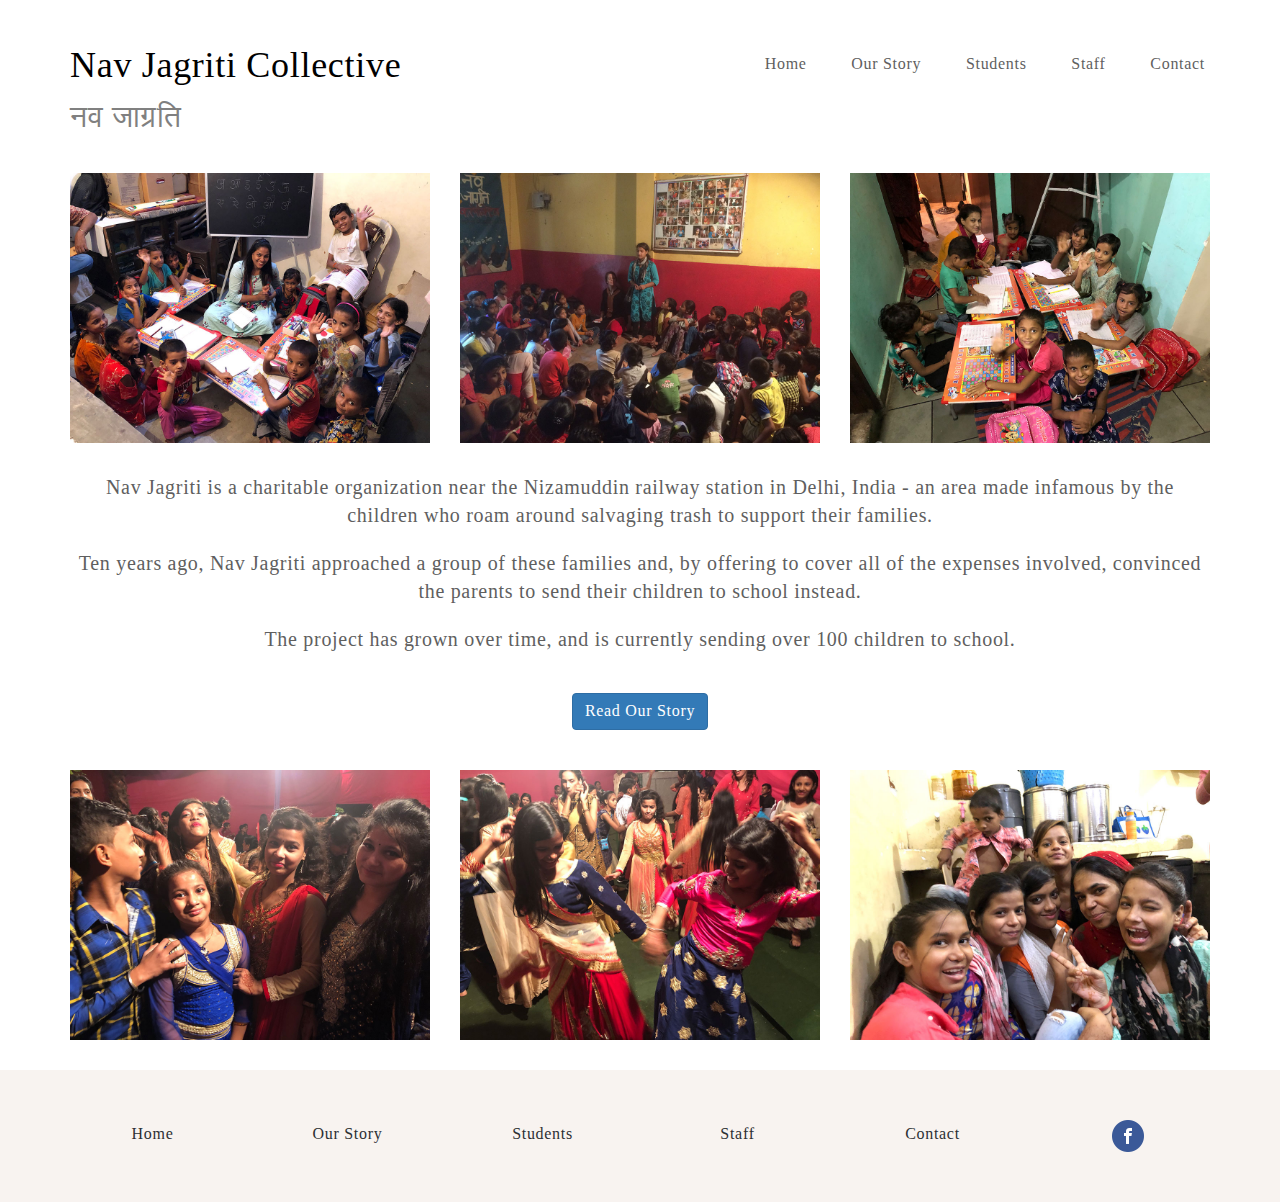
<file: index.html>
<html>
  <head>
    <title>Nav Jagriti Collective</title>
    <link rel="icon" href="favicon.ico" />
    <link rel="stylesheet" href="https://stackpath.bootstrapcdn.com/bootstrap/3.4.1/css/bootstrap.min.css" integrity="sha384-HSMxcRTRxnN+Bdg0JdbxYKrThecOKuH5zCYotlSAcp1+c8xmyTe9GYg1l9a69psu" crossorigin="anonymous" />
    <link rel="stylesheet" type="text/css" href="styles.css" />
    <script src="https://ajax.googleapis.com/ajax/libs/jquery/3.4.1/jquery.min.js"></script>
    <script src="https://maxcdn.bootstrapcdn.com/bootstrap/3.3.7/js/bootstrap.min.js" integrity="sha384-Tc5IQib027qvyjSMfHjOMaLkfuWVxZxUPnCJA7l2mCWNIpG9mGCD8wGNIcPD7Txa" crossorigin="anonymous"></script>
    <meta name="description" content="The official website of Nav Jagriti Collective - an Indian NGO dedicated to improving the lives of children living around the Hazrat Nizamuddin railway station in Delhi." />
    <meta name="viewport" content="width=device-width" />
    <meta http-equiv="Content-Type" content="text/html; charset=utf-8" />
  </head>
  <body>
    <header>
      <nav class="navbar navbar-default">
        <div class="container-fluid">
          <div class="navbar-header">
            <button id="mobile-nav-button" type="button" class="navbar-toggle collapsed" data-toggle="collapse" data-target="#bs-example-navbar-collapse-1" aria-expanded="false">
              <span class="sr-only">Toggle navigation</span>
              <span class="icon-bar"></span>
              <span class="icon-bar"></span>
              <span class="icon-bar"></span>
            </button>
          </div>
          <div class="collapse navbar-collapse" id="bs-example-navbar-collapse-1">
            <ul class="nav navbar-nav">
              <li><a href="/">Home</a></li> 
              <li><a href="/ourstory">Our Story</a></li>
              <li><a href="/students">Students</a></li>
              <li><a href="/staff">Staff</a></li> 
              <li><a href="/contact">Contact</a></li>
            </ul>
          </div>
        </div>
      </nav>
      <div class="container">
        <div class="row">
          <div class="col-xs-12">
            <h1>Nav Jagriti Collective</h1>
            <h2>नव जाग्रति</h2>
            <ul class="nav-menu hidden-xs hidden-sm">
              <li><a href="/">Home</a></li>
              <li><a href="/ourstory">Our Story</a></li>
              <li><a href="/students">Students</a></li>
              <li><a href="/staff">Staff</a></li>
              <li><a href="/contact">Contact</a></li>
            </ul>
          </div>
        </div>
      </div>
    </header>
    <div class="homepage">
      <div class="container">
        <div class="row images">
          <div class="col-xs-12 col-md-4">
            <img src="images/homepage-image-1.jpg" />
          </div>
          <div class="hidden-xs hidden-sm col-md-4">
            <img src="images/homepage-image-2.jpg" />
          </div>
          <div class="hidden-xs hidden-sm col-md-4">
            <img src="images/homepage-image-3.jpg" />
          </div>
        </div>
        <div class="row">
          <div class="col-xs-12">
            <p>
              Nav Jagriti is a charitable organization near the Nizamuddin railway station in Delhi, India - an area made infamous by the children who roam around salvaging trash to support their families.
            </p>
            <p>
              Ten years ago, Nav Jagriti approached a group of these families and, by offering to cover all of the expenses involved, convinced the parents to send their children to school instead. 
            </p>
            <p>
              The project has grown over time, and is currently sending over 100 children to school.
            </p>
          </div>
        </div>
        <div class="row button-row">
          <div class="col-xs-12">
            <a class="btn btn-primary" href="/ourstory">Read Our Story</a>
          </div>
        </div>
        <div class="row images">
          <div class="hidden-xs hidden-sm col-xs-12 col-md-4">
            <img src="images/homepage-image-4.jpg" />
          </div>
          <div class="hidden-xs hidden-sm col-md-4">
            <img src="images/homepage-image-5.jpg" />
          </div>
          <div class="col-xs-12 col-md-4">
            <img src="images/homepage-image-6.jpg" />
          </div>
        </div>
      </div>
    </div>
    <footer>
      <div class="container">
        <div class="row">
          <div class="col-xs-12 col-md-2">
            <a href="/">Home</a>
          </div>
          <div class="col-xs-12 col-md-2">
            <a href="ourstory">Our Story</a>
          </div>
          <div class="col-xs-12 col-md-2">
            <a href="students">Students</a>
          </div>
          <div class="col-xs-12 col-md-2">
            <a href="staff">Staff</a>
          </div>
          <div class="col-xs-12 col-md-2">
            <a href="contact">Contact</a>
          </div>
          <div class="col-xs-12 col-md-2">
            <a href="https://www.facebook.com/Navjagriti-collective-1755389054719475" target="_blank">
              <img src="images/facebook.png" />
            </a>
          </div>
        </div>
      </div>
    </footer>
  </body>
</html>
</file>
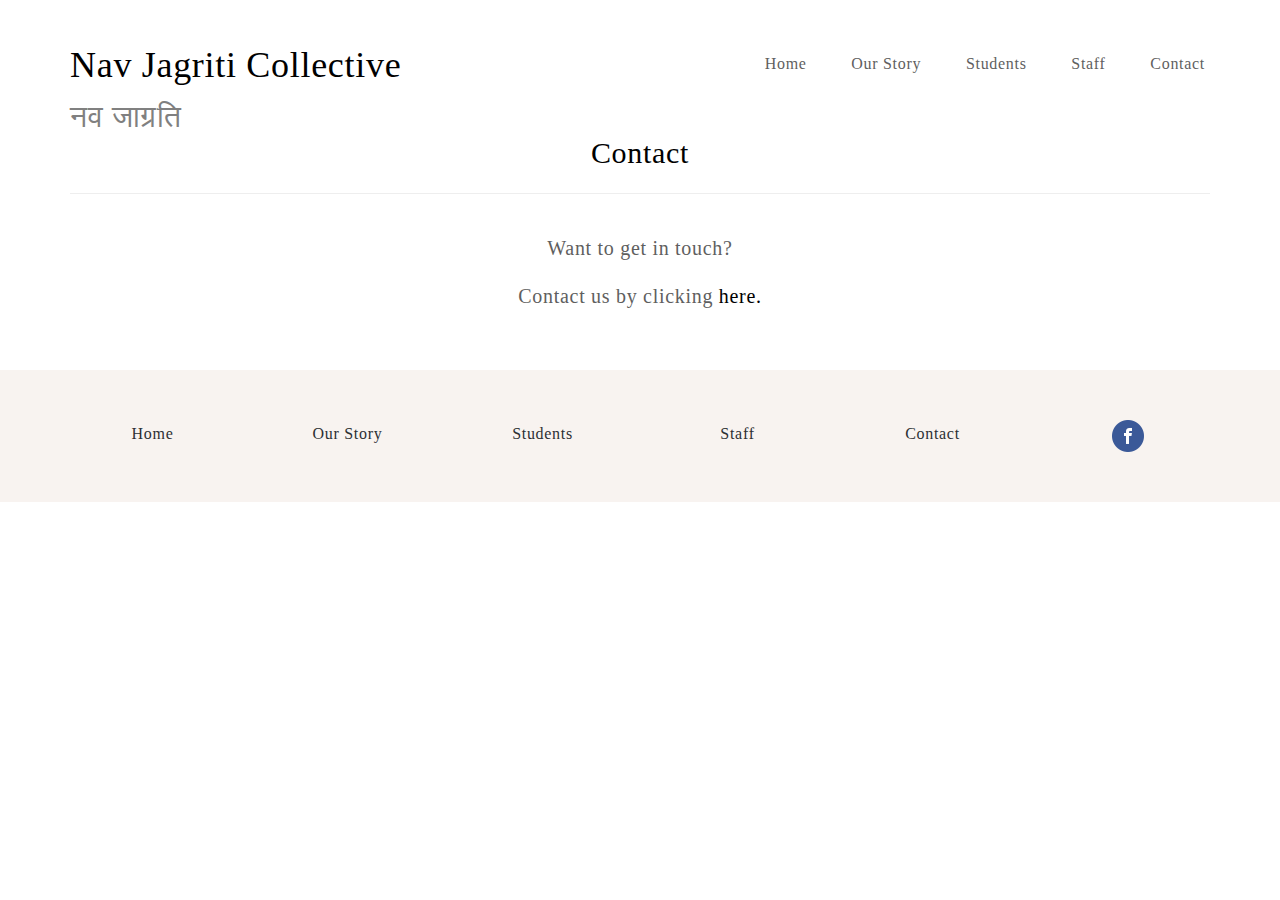
<file: contact/index.html>
<html>
  <head>
    <title>Nav Jagriti Collective</title>
    <link rel="icon" href="../favicon.ico" />
    <link rel="stylesheet" href="https://stackpath.bootstrapcdn.com/bootstrap/3.4.1/css/bootstrap.min.css" integrity="sha384-HSMxcRTRxnN+Bdg0JdbxYKrThecOKuH5zCYotlSAcp1+c8xmyTe9GYg1l9a69psu" crossorigin="anonymous" />
    <link rel="stylesheet" type="text/css" href="../styles.css" />
    <script src="https://ajax.googleapis.com/ajax/libs/jquery/3.4.1/jquery.min.js"></script>
    <script src="https://maxcdn.bootstrapcdn.com/bootstrap/3.3.7/js/bootstrap.min.js" integrity="sha384-Tc5IQib027qvyjSMfHjOMaLkfuWVxZxUPnCJA7l2mCWNIpG9mGCD8wGNIcPD7Txa" crossorigin="anonymous"></script>
    <meta name="description" content="The official website of Nav Jagriti Collective - an Indian NGO dedicated to improving the lives of children living around the Hazrat Nizamuddin railway station in Delhi." />
    <meta name="viewport" content="width=device-width" />
    <meta http-equiv="Content-Type" content="text/html; charset=utf-8" />
  </head>
  <body>
    <header>
      <nav class="navbar navbar-default">
        <div class="container-fluid">
          <div class="navbar-header">
            <button id="mobile-nav-button" type="button" class="navbar-toggle collapsed" data-toggle="collapse" data-target="#bs-example-navbar-collapse-1" aria-expanded="false">
              <span class="sr-only">Toggle navigation</span>
              <span class="icon-bar"></span>
              <span class="icon-bar"></span>
              <span class="icon-bar"></span>
            </button>
          </div>
          <div class="collapse navbar-collapse" id="bs-example-navbar-collapse-1">
            <ul class="nav navbar-nav">
              <li><a href="/">Home</a></li> 
              <li><a href="/ourstory">Our Story</a></li>
              <li><a href="/students">Students</a></li>
              <li><a href="/staff">Staff</a></li> 
              <li><a href="/contact">Contact</a></li>
            </ul>
          </div>
        </div>
      </nav>
      <div class="container">
        <div class="row">
          <div class="col-xs-12">
            <h1>Nav Jagriti Collective</h1>
            <h2>नव जाग्रति</h2>
            <h3>Contact</h3>
            <hr />
            <ul class="nav-menu hidden-xs hidden-sm">
              <li><a href="/">Home</a></li>
              <li><a href="/ourstory">Our Story</a></li>
              <li><a href="/students">Students</a></li>
              <li><a href="/staff">Staff</a></li>
              <li><a href="/contact">Contact</a></li>
            </ul>
          </div>
        </div>
      </div>
    </header>
    <div class="contact">
      <div class="container main-content-desktop-margin">
        <div class="row">
          <div class="col-xs-12">
            <p>
              Want to get in touch?
            </p>
            <p>
              Contact us by clicking <a href="mailto:plemiszki@gmail.com">here.</a>
            </p>
          </div>
        </div>
      </div>
    </div>
    <footer>
      <div class="container">
        <div class="row">
          <div class="col-xs-12 col-md-2">
            <a href="/">Home</a>
          </div>
          <div class="col-xs-12 col-md-2">
            <a href="/ourstory">Our Story</a>
          </div>
          <div class="col-xs-12 col-md-2">
            <a href="/students">Students</a>
          </div>
          <div class="col-xs-12 col-md-2">
            <a href="/staff">Staff</a>
          </div>
          <div class="col-xs-12 col-md-2">
            <a href="">Contact</a>
          </div>
          <div class="col-xs-12 col-md-2">
            <a href="https://www.facebook.com/Navjagriti-collective-1755389054719475" target="_blank">
              <img src="../images/facebook.png" />
            </a>
          </div>
        </div>
      </div>
    </footer>
  </body>
</html>
</file>
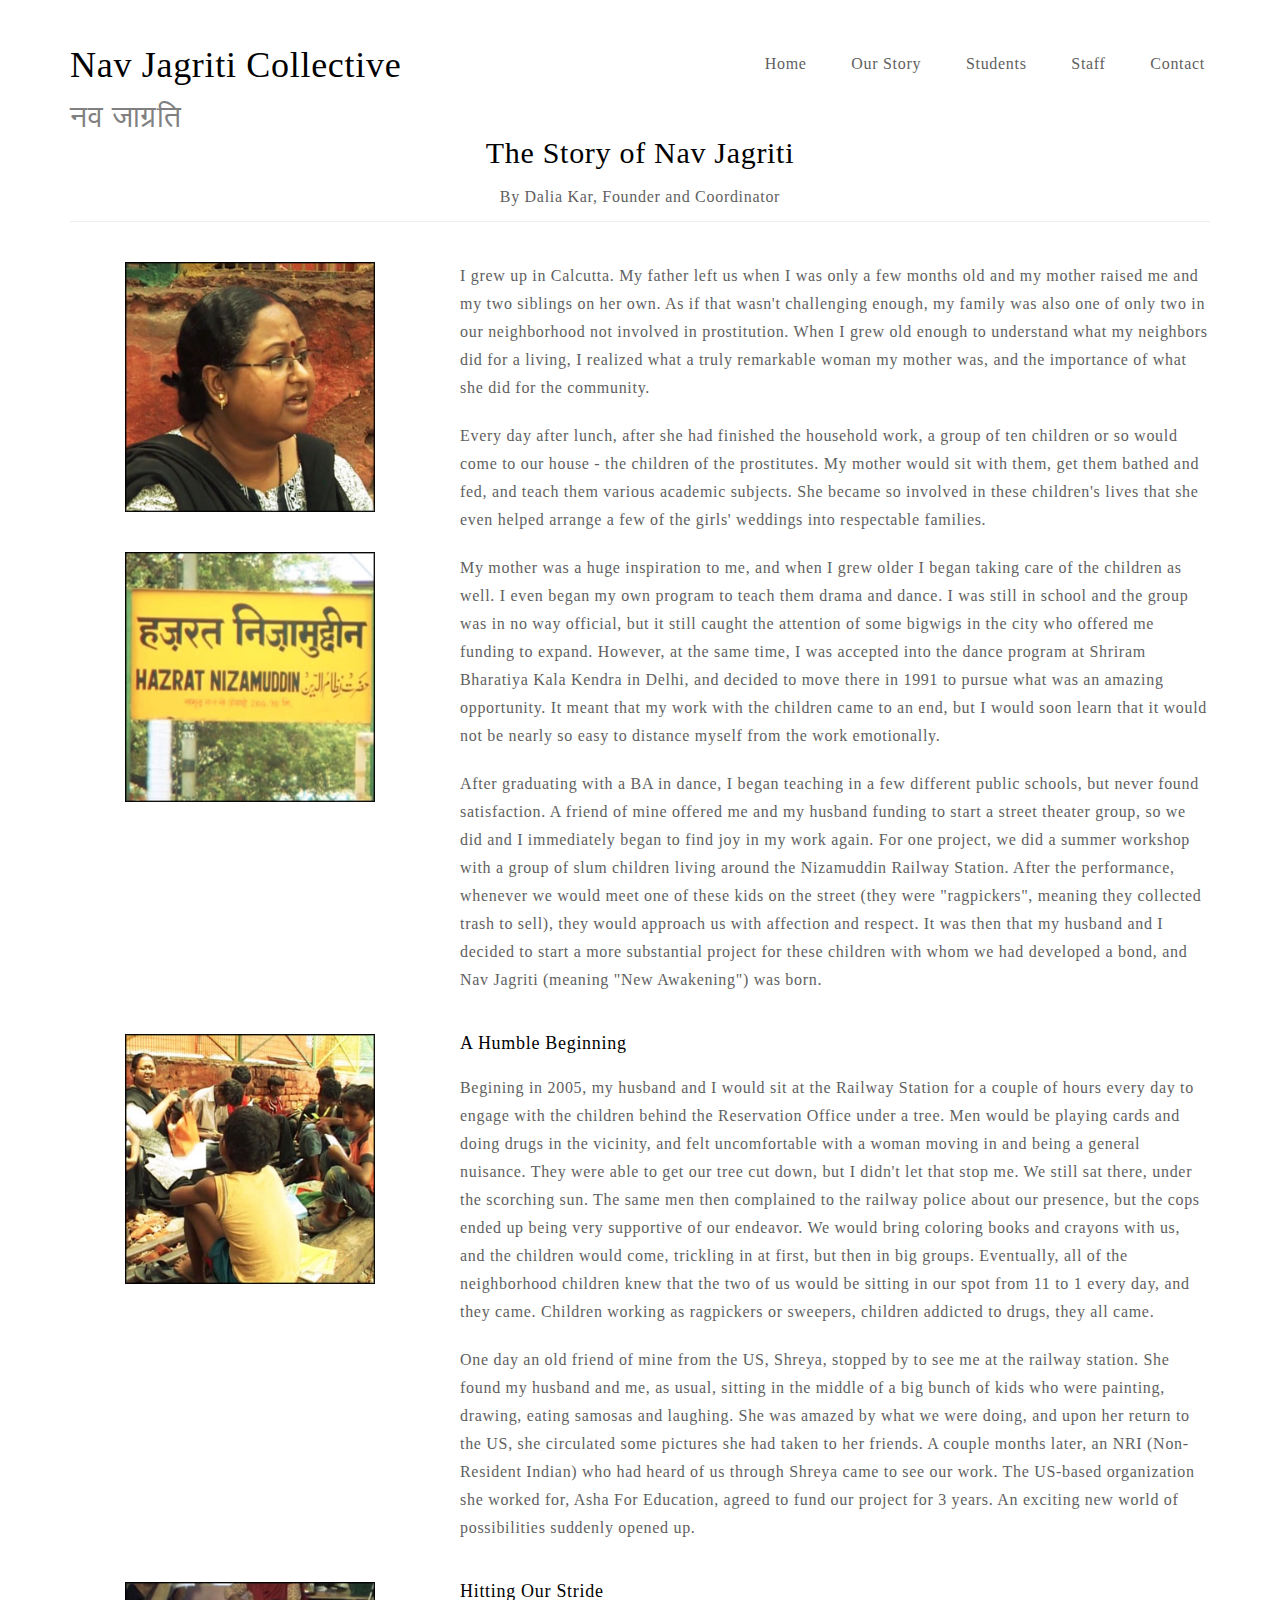
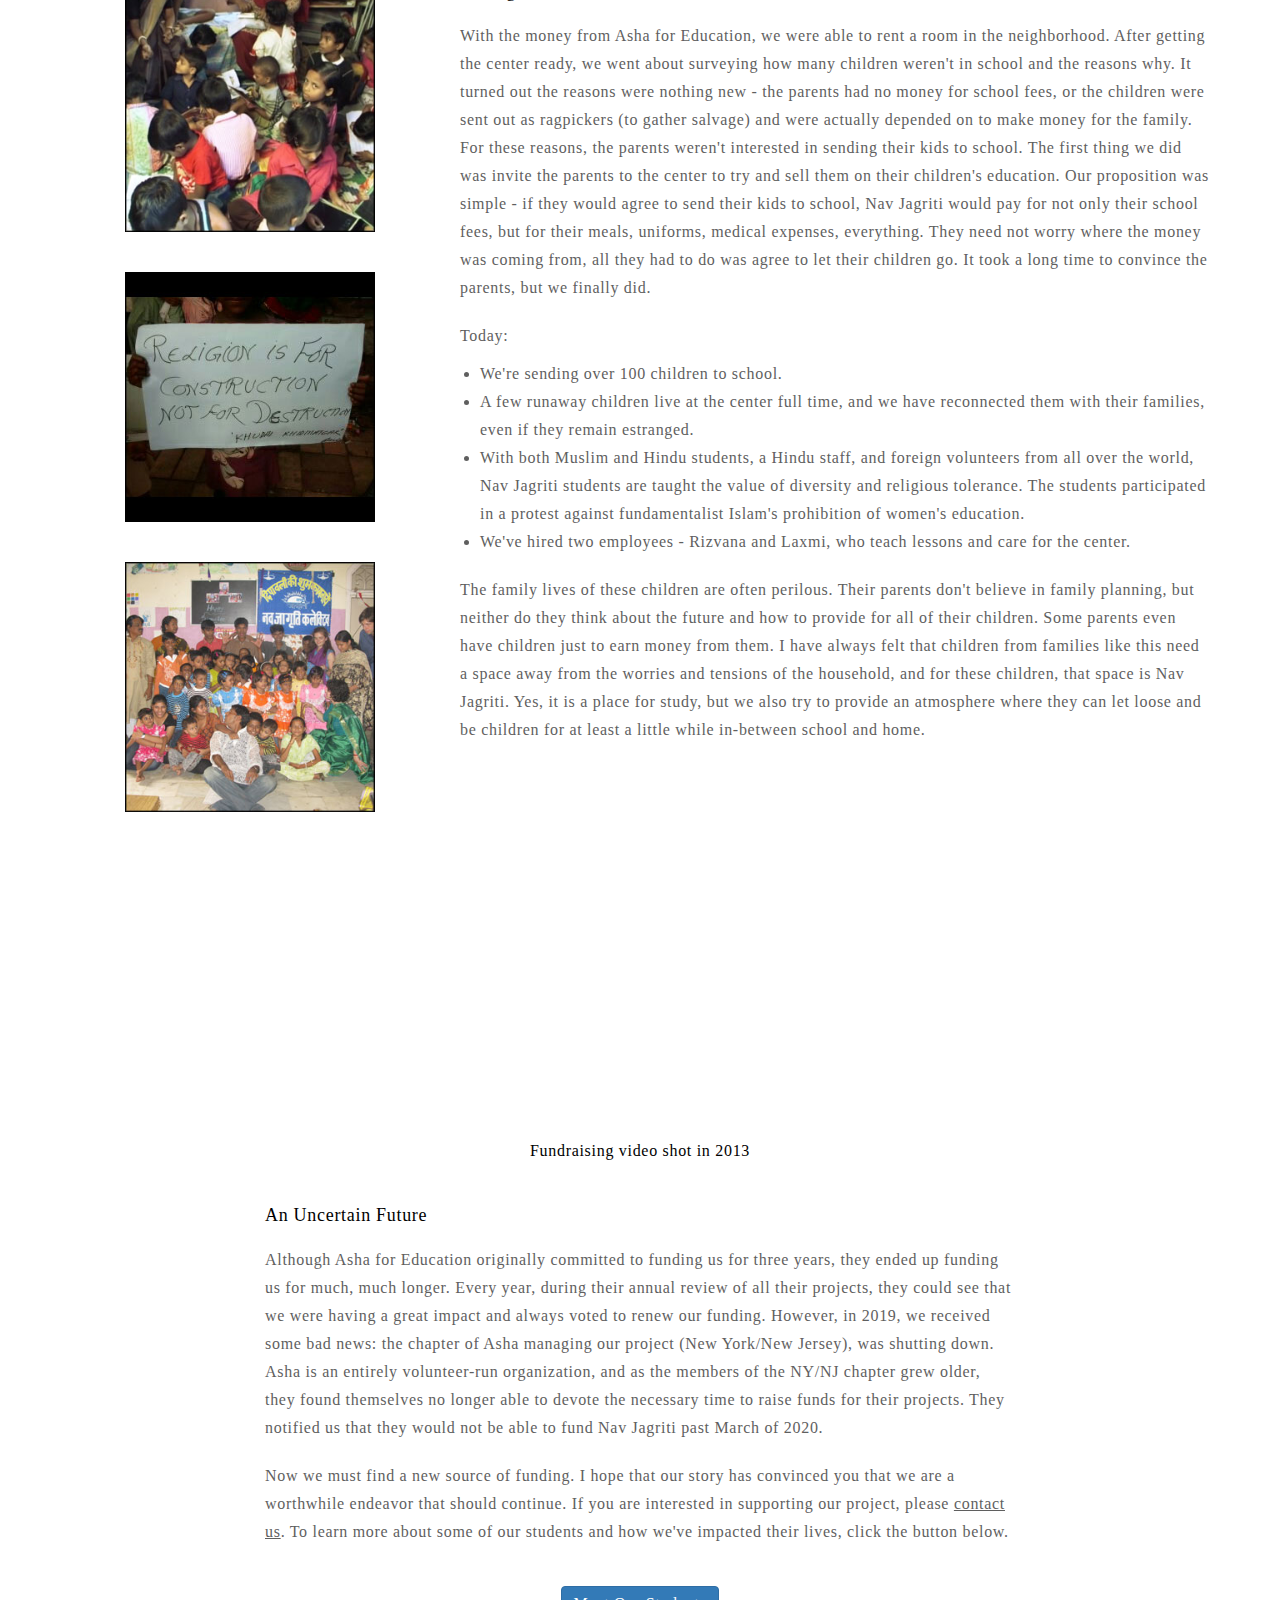
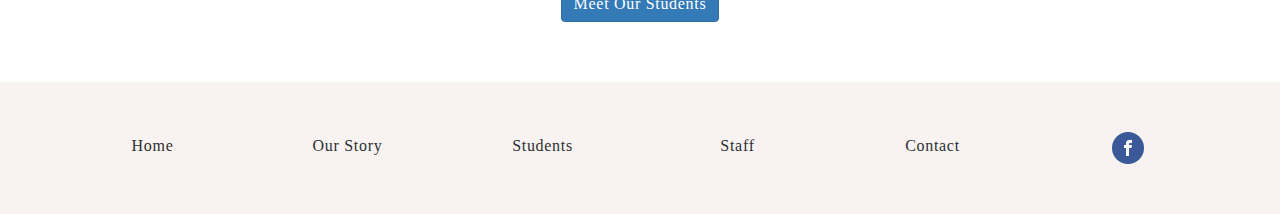
<file: ourstory/index.html>
<html>
  <head>
    <title>Nav Jagriti Collective</title>
    <link rel="icon" href="../favicon.ico" />
    <link rel="stylesheet" href="https://stackpath.bootstrapcdn.com/bootstrap/3.4.1/css/bootstrap.min.css" integrity="sha384-HSMxcRTRxnN+Bdg0JdbxYKrThecOKuH5zCYotlSAcp1+c8xmyTe9GYg1l9a69psu" crossorigin="anonymous" />
    <link rel="stylesheet" type="text/css" href="../styles.css" />
    <script src="https://ajax.googleapis.com/ajax/libs/jquery/3.4.1/jquery.min.js"></script>
    <script src="https://maxcdn.bootstrapcdn.com/bootstrap/3.3.7/js/bootstrap.min.js" integrity="sha384-Tc5IQib027qvyjSMfHjOMaLkfuWVxZxUPnCJA7l2mCWNIpG9mGCD8wGNIcPD7Txa" crossorigin="anonymous"></script>
    <meta name="description" content="The official website of Nav Jagriti Collective - an Indian NGO dedicated to improving the lives of children living around the Hazrat Nizamuddin railway station in Delhi." />
    <meta name="viewport" content="width=device-width" />
    <meta http-equiv="Content-Type" content="text/html; charset=utf-8" />
  </head>
  <body>
    <header>
      <nav class="navbar navbar-default">
        <div class="container-fluid">
          <div class="navbar-header">
            <button id="mobile-nav-button" type="button" class="navbar-toggle collapsed" data-toggle="collapse" data-target="#bs-example-navbar-collapse-1" aria-expanded="false">
              <span class="sr-only">Toggle navigation</span>
              <span class="icon-bar"></span>
              <span class="icon-bar"></span>
              <span class="icon-bar"></span>
            </button>
          </div>
          <div class="collapse navbar-collapse" id="bs-example-navbar-collapse-1">
            <ul class="nav navbar-nav">
              <li><a href="/">Home</a></li> 
              <li><a href="/ourstory">Our Story</a></li>
              <li><a href="/students">Students</a></li>
              <li><a href="/staff">Staff</a></li> 
              <li><a href="/contact">Contact</a></li>
            </ul>
          </div>
        </div>
      </nav>
      <div class="container">
        <div class="row">
          <div class="col-xs-12">
            <h1>Nav Jagriti Collective</h1>
            <h2>नव जाग्रति</h2>
            <h3 class="with-subheader">The Story of Nav Jagriti</h3>
            <p class="section-subheader">By Dalia Kar, Founder and Coordinator</p>
            <hr />
            <ul class="nav-menu hidden-xs hidden-sm">
              <li><a href="/">Home</a></li>
              <li><a href="/ourstory">Our Story</a></li>
              <li><a href="/students">Students</a></li>
              <li><a href="/staff">Staff</a></li>
              <li><a href="/contact">Contact</a></li>
            </ul>
          </div>
        </div>
      </div>
    </header>
    <div class="our-story">
      <div class="container main-content-desktop-margin">
        <div class="row">
          <div class="col-xs-12 col-md-4">
            <img src="../images/story-dalia.jpg" />
            <img class="desktop-only" src="../images/story-nizamuddin.jpg" />
          </div>
          <div class="col-xs-12 col-md-8">
            <p>I grew up in Calcutta. My father left us when I was only a few months old and my mother raised me and my two siblings on her own. As if that wasn't challenging enough, my family was also one of only two in our neighborhood not involved in prostitution. When I grew old enough to understand what my neighbors did for a living, I realized what a truly remarkable woman my mother was, and the importance of what she did for the community.</p>
            <p>Every day after lunch, after she had finished the household work, a group of ten children or so would come to our house - the children of the prostitutes. My mother would sit with them, get them bathed and fed, and teach them various academic subjects. She became so involved in these children's lives that she even helped arrange a few of the girls' weddings into respectable families.</p>
            <p>My mother was a huge inspiration to me, and when I grew older I began taking care of the children as well. I even began my own program to teach them drama and dance. I was still in school and the group was in no way official, but it still caught the attention of some bigwigs in the city who offered me funding to expand. However, at the same time, I was accepted into the dance program at Shriram Bharatiya Kala Kendra in Delhi, and decided to move there in 1991 to pursue what was an amazing opportunity. It meant that my work with the children came to an end, but I would soon learn that it would not be nearly so easy to distance myself from the work emotionally.</p>
            <p>After graduating with a BA in dance, I began teaching in a few different public schools, but never found satisfaction. A friend of mine offered me and my husband funding to start a street theater group, so we did and I immediately began to find joy in my work again. For one project, we did a summer workshop with a group of slum children living around the Nizamuddin Railway Station. After the performance, whenever we would meet one of these kids on the street (they were "ragpickers", meaning they collected trash to sell), they would approach us with affection and respect. It was then that my husband and I decided to start a more substantial project for these children with whom we had developed a bond, and Nav Jagriti (meaning "New Awakening") was born.</p>
          </div>
        </div>
        <div class="row">
          <div class="col-xs-12 col-md-4">
            <img src="../images/story-outside.jpg" />
          </div>
          <div class="col-xs-12 col-md-8">
            <h4>A Humble Beginning</h4>
            <p>Begining in 2005, my husband and I would sit at the Railway Station for a couple of hours every day to engage with the children behind the Reservation Office under a tree. Men would be playing cards and doing drugs in the vicinity, and felt uncomfortable with a woman moving in and being a general nuisance. They were able to get our tree cut down, but I didn't let that stop me. We still sat there, under the scorching sun. The same men then complained to the railway police about our presence, but the cops ended up being very supportive of our endeavor. We would bring coloring books and crayons with us, and the children would come, trickling in at first, but then in big groups. Eventually, all of the neighborhood children knew that the two of us would be sitting in our spot from 11 to 1 every day, and they came. Children working as ragpickers or sweepers, children addicted to drugs, they all came.</p>
            <p>One day an old friend of mine from the US, Shreya, stopped by to see me at the railway station. She found my husband and me, as usual, sitting in the middle of a big bunch of kids who were painting, drawing, eating samosas and laughing. She was amazed by what we were doing, and upon her return to the US, she circulated some pictures she had taken to her friends. A couple months later, an NRI (Non-Resident Indian) who had heard of us through Shreya came to see our work. The US-based organization she worked for, Asha For Education, agreed to fund our project for 3 years. An exciting new world of possibilities suddenly opened up.</p>
          </div>
        </div>
        <div class="row">
          <div class="col-xs-12 col-md-4">
            <img src="../images/story-inside.jpg" />
            <img class="desktop-only" src="../images/story-protest.jpg" />
            <img class="desktop-only" src="../images/story-diwali.jpg" />
          </div>
          <div class="col-xs-12 col-md-8">
            <h4>Hitting Our Stride</h4>
            <p>With the money from Asha for Education, we were able to rent a room in the neighborhood. After getting the center ready, we went about surveying how many children weren't in school and the reasons why. It turned out the reasons were nothing new - the parents had no money for school fees, or the children were sent out as ragpickers (to gather salvage) and were actually depended on to make money for the family. For these reasons, the parents weren't interested in sending their kids to school. The first thing we did was invite the parents to the center to try and sell them on their children's education. Our proposition was simple - if they would agree to send their kids to school, Nav Jagriti would pay for not only their school fees, but for their meals, uniforms, medical expenses, everything. They need not worry where the money was coming from, all they had to do was agree to let their children go. It took a long time to convince the parents, but we finally did.</p>
            <p class="list-header">Today:</p>
            <ul>
              <li>We're sending over 100 children to school.</li>
              <li>A few runaway children live at the center full time, and we have reconnected them with their families, even if they remain estranged.</li>
              <li>With both Muslim and Hindu students, a Hindu staff, and foreign volunteers from all over the world, Nav Jagriti students are taught the value of diversity and religious tolerance. The students participated in a protest against fundamentalist Islam's prohibition of women's education.</li>
              <li>We've hired two employees - Rizvana and Laxmi, who teach lessons and care for the center.</li>
            </ul>
            <p>The family lives of these children are often perilous. Their parents don't believe in family planning, but neither do they think about the future and how to provide for all of their children. Some parents even have children just to earn money from them. I have always felt that children from families like this need a space away from the worries and tensions of the household, and for these children, that space is Nav Jagriti. Yes, it is a place for study, but we also try to provide an atmosphere where they can let loose and be children for at least a little while in-between school and home.</p>
          </div>
        </div>
        <div class="row">
          <div class="col-xs-12 col-md-8 col-md-offset-2">
            <div class="video-container">
              <iframe width="560" height="315" src="https://www.youtube.com/embed/p9pHVTypcn0" frameborder="0" allow="accelerometer; autoplay; encrypted-media; gyroscope; picture-in-picture" allowfullscreen></iframe>
              <p class="video-caption">Fundraising video shot in 2013</p>
            </div>
          </div>
        </div>
        <div class="row">
          <div class="col-xs-12 col-md-4">
          </div>
          <div class="col-xs-12 col-md-8 col-md-offset-2">
            <h4>An Uncertain Future</h4>
            <p>Although Asha for Education originally committed to funding us for three years, they ended up funding us for much, much longer. Every year, during their annual review of all their projects, they could see that we were having a great impact and always voted to renew our funding. However, in 2019, we received some bad news: the chapter of Asha managing our project (New York/New Jersey), was shutting down. Asha is an entirely volunteer-run organization, and as the members of the NY/NJ chapter grew older, they found themselves no longer able to devote the necessary time to raise funds for their projects. They notified us that they would not be able to fund Nav Jagriti past March of 2020.</p>
            <p>Now we must find a new source of funding. I hope that our story has convinced you that we are a worthwhile endeavor that should continue. If you are interested in supporting our project, please <a href="mailto:plemiszki@gmail.com">contact us</a>. To learn more about some of our students and how we've impacted their lives, click the button below.</p>
          </div>
        </div>
        <div class="row button-row">
          <div class="col-xs-12"> 
            <a class="btn btn-primary" href="/students">Meet Our Students</a>
          </div>
        </div>
      </div>
    </div>
    <footer>
      <div class="container">
        <div class="row">
          <div class="col-xs-12 col-md-2">
            <a href="/">Home</a>
          </div>
          <div class="col-xs-12 col-md-2">
            <a href="/ourstory">Our Story</a>
          </div>
          <div class="col-xs-12 col-md-2">
            <a href="/students">Students</a>
          </div>
          <div class="col-xs-12 col-md-2">
            <a href="/staff">Staff</a>
          </div>
          <div class="col-xs-12 col-md-2">
            <a href="">Contact</a>
          </div>
          <div class="col-xs-12 col-md-2">
            <a href="https://www.facebook.com/Navjagriti-collective-1755389054719475" target="_blank">
              <img src="../images/facebook.png" />
            </a>
          </div>
        </div>
      </div>
    </footer>
  </body>
</html>
</file>
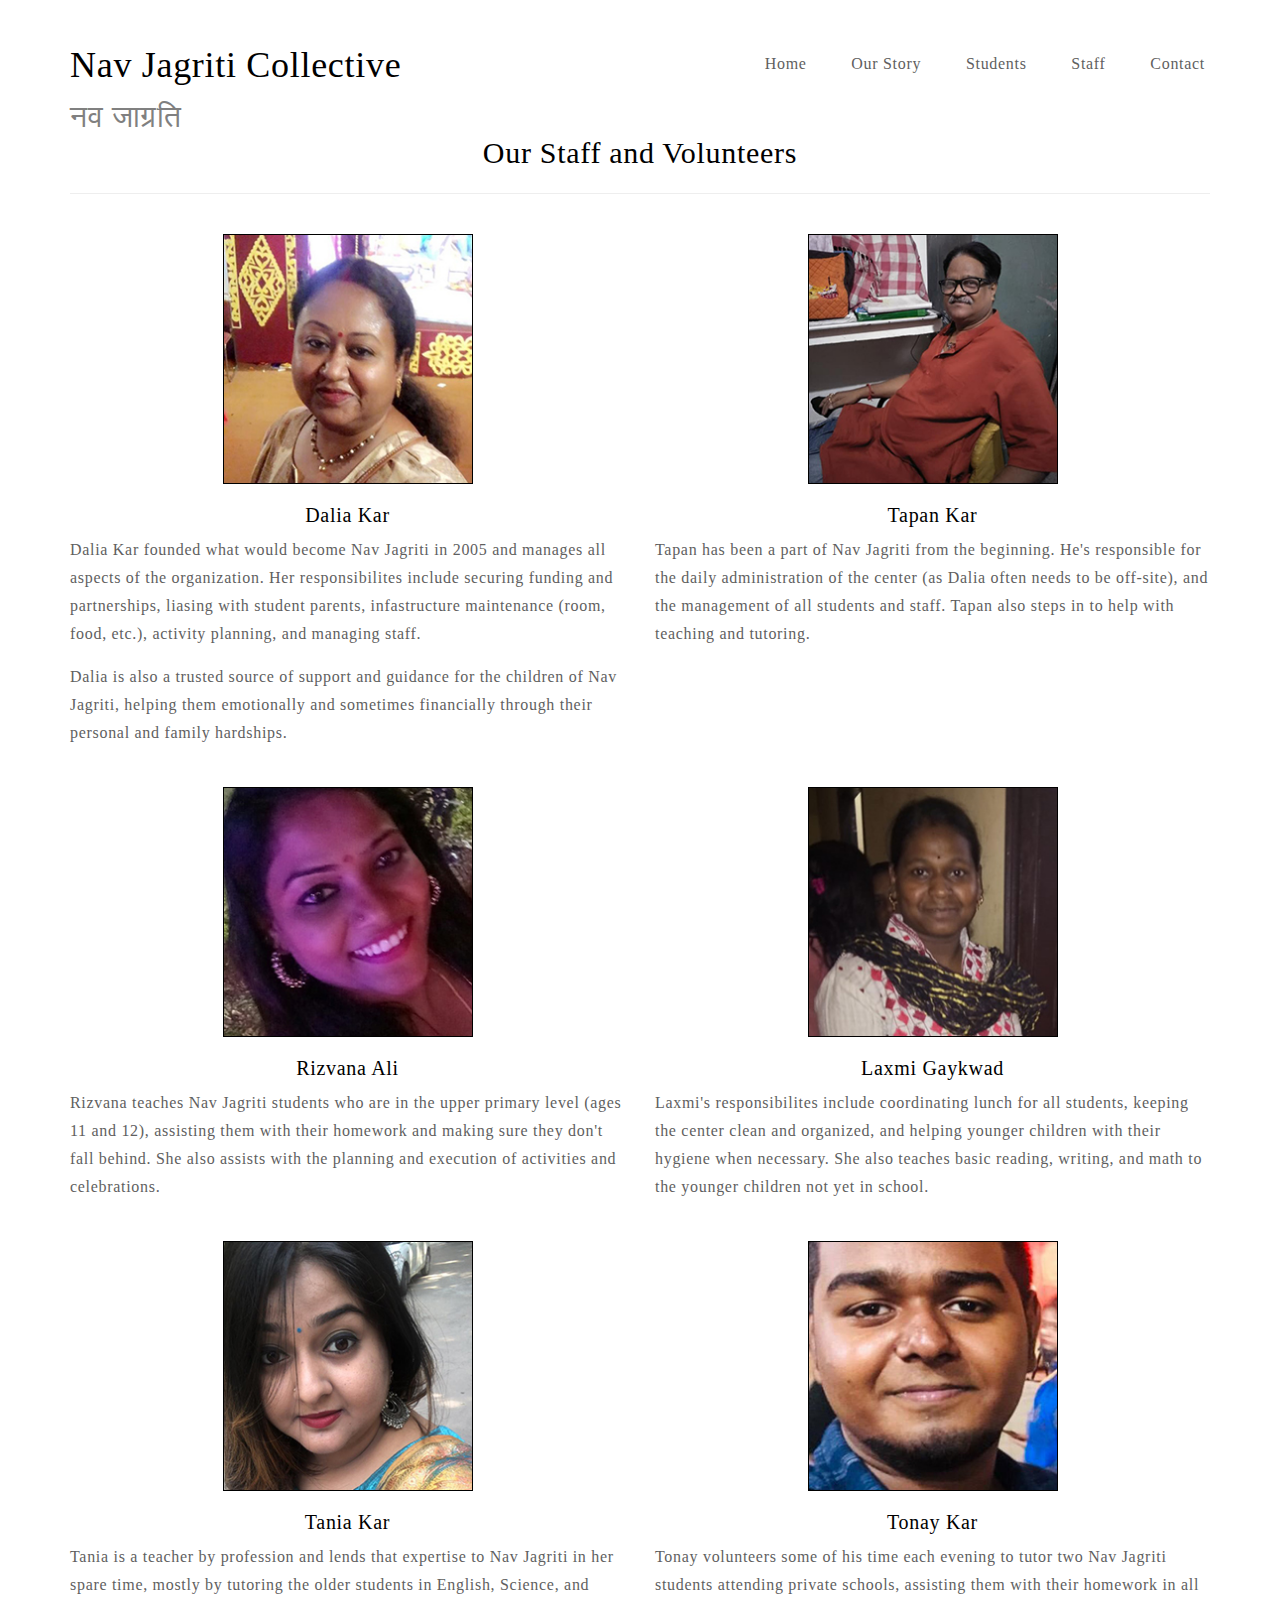
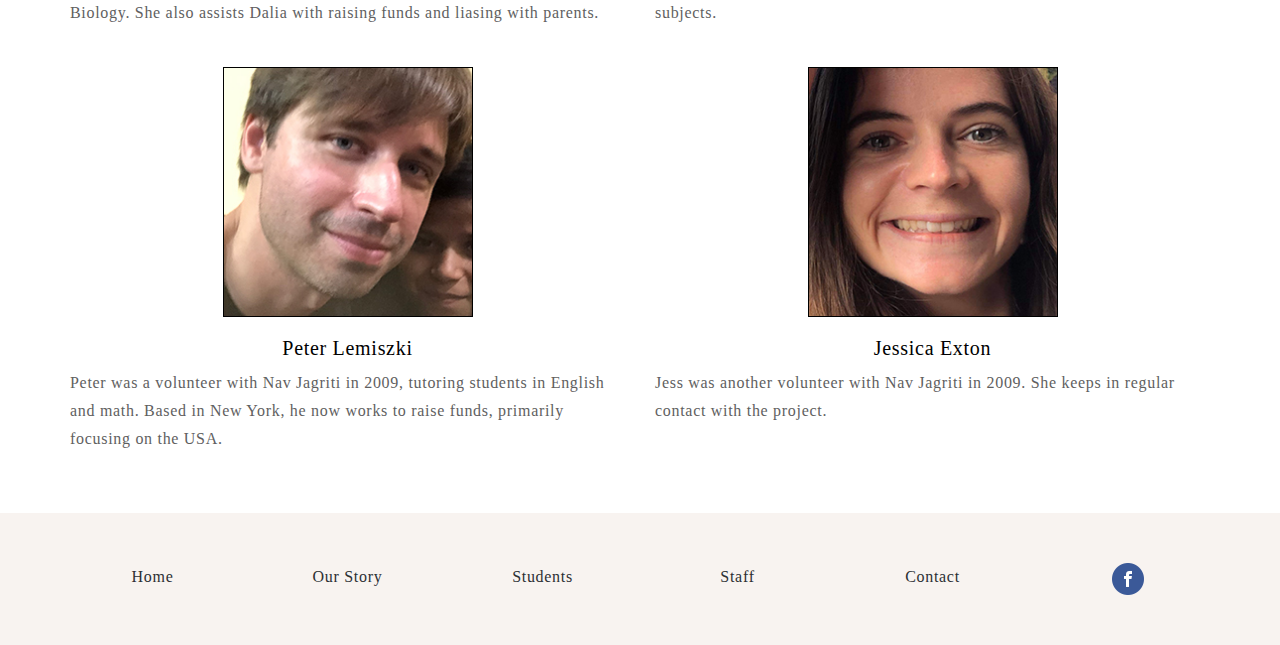
<file: staff/index.html>
<html>
  <head>
    <title>Nav Jagriti Collective</title>
    <link rel="icon" href="../favicon.ico" />
    <link rel="stylesheet" href="https://stackpath.bootstrapcdn.com/bootstrap/3.4.1/css/bootstrap.min.css" integrity="sha384-HSMxcRTRxnN+Bdg0JdbxYKrThecOKuH5zCYotlSAcp1+c8xmyTe9GYg1l9a69psu" crossorigin="anonymous" />
    <link rel="stylesheet" type="text/css" href="../styles.css" />
    <script src="https://ajax.googleapis.com/ajax/libs/jquery/3.4.1/jquery.min.js"></script>
    <script src="https://maxcdn.bootstrapcdn.com/bootstrap/3.3.7/js/bootstrap.min.js" integrity="sha384-Tc5IQib027qvyjSMfHjOMaLkfuWVxZxUPnCJA7l2mCWNIpG9mGCD8wGNIcPD7Txa" crossorigin="anonymous"></script>
    <meta name="description" content="The official website of Nav Jagriti Collective - an Indian NGO dedicated to improving the lives of children living around the Hazrat Nizamuddin railway station in Delhi." />
    <meta name="viewport" content="width=device-width" />
    <meta http-equiv="Content-Type" content="text/html; charset=utf-8" />
  </head>
  <body>
    <header>
      <nav class="navbar navbar-default">
        <div class="container-fluid">
          <div class="navbar-header">
            <button id="mobile-nav-button" type="button" class="navbar-toggle collapsed" data-toggle="collapse" data-target="#bs-example-navbar-collapse-1" aria-expanded="false">
              <span class="sr-only">Toggle navigation</span>
              <span class="icon-bar"></span>
              <span class="icon-bar"></span>
              <span class="icon-bar"></span>
            </button>
          </div>
          <div class="collapse navbar-collapse" id="bs-example-navbar-collapse-1">
            <ul class="nav navbar-nav">
              <li><a href="/">Home</a></li> 
              <li><a href="/ourstory">Our Story</a></li>
              <li><a href="/students">Students</a></li>
              <li><a href="/staff">Staff</a></li> 
              <li><a href="/contact">Contact</a></li>
            </ul>
          </div>
        </div>
      </nav>
      <div class="container">
        <div class="row">
          <div class="col-xs-12">
            <h1>Nav Jagriti Collective</h1>
            <h2>नव जाग्रति</h2>
            <h3>Our Staff and Volunteers</h3>
            <hr />
            <ul class="nav-menu hidden-xs hidden-sm">
              <li><a href="/">Home</a></li>
              <li><a href="/ourstory">Our Story</a></li>
              <li><a href="/students">Students</a></li>
              <li><a href="/staff">Staff</a></li>
              <li><a href="/contact">Contact</a></li>
            </ul>
          </div>
        </div>
      </div>
    </header>
    <div class="container main-content-desktop-margin"> 
      <div class="row">
        <div class="col-xs-12 col-md-6 staff-bio">
          <img src="../images/dalia.jpg" />
          <h4>Dalia Kar</h4>
          <p>
            Dalia Kar founded what would become Nav Jagriti in 2005 and manages all aspects of the organization. Her responsibilites include securing funding and partnerships, liasing with student parents, infastructure maintenance (room, food, etc.), activity planning, and managing staff.</p>
          </p>
          <p>
            Dalia is also a trusted source of support and guidance for the children of Nav Jagriti, helping them emotionally and sometimes financially through their personal and family hardships.
          </p>
        </div>
        <div class="col-xs-12 col-md-6 staff-bio">
          <img src="../images/tapan.jpg" />
          <h4>Tapan Kar</h4>
          <p>
            Tapan has been a part of Nav Jagriti from the beginning. He's responsible for the daily administration of the center (as Dalia often needs to be off-site), and the management of all students and staff. Tapan also steps in to help with teaching and tutoring.
          </p>
        </div>
      </div>
      <div class="row">
        <div class="col-xs-12 col-md-6 staff-bio">
          <img src="../images/rizvana.jpg" />
          <h4>Rizvana Ali</h4>
          <p>
            Rizvana teaches Nav Jagriti students who are in the upper primary level (ages 11 and 12), assisting them with their homework and making sure they don't fall behind. She also assists with the planning and execution of activities and celebrations.
          </p>
        </div>
        <div class="col-xs-12 col-md-6 staff-bio">
          <img src="../images/laxmi.jpg" />
          <h4>Laxmi Gaykwad</h4>
          <p>
            Laxmi's responsibilites include coordinating lunch for all students, keeping the center clean and organized, and helping younger children with their hygiene when necessary. She also teaches basic reading, writing, and math to the younger children not yet in school.
          </p>
        </div>
      </div>
      <div class="row">
        <div class="col-xs-12 col-md-6 staff-bio">
          <img src="../images/tania.jpg" />
          <h4>Tania Kar</h4>
          <p>
            Tania is a teacher by profession and lends that expertise to Nav Jagriti in her spare time, mostly by tutoring the older students in English, Science, and Biology. She also assists Dalia with raising funds and liasing with parents.
          </p>
        </div>
        <div class="col-xs-12 col-md-6 staff-bio">
          <img src="../images/tonay.jpg" />
          <h4>Tonay Kar</h4>
          <p>
            Tonay volunteers some of his time each evening to tutor two Nav Jagriti students attending private schools, assisting them with their homework in all subjects.
          </p>
        </div>
      </div>
      <div class="row">
        <div class="col-xs-12 col-md-6 staff-bio">
          <img src="../images/peter.jpg" />
          <h4>Peter Lemiszki</h4>
          <p>
            Peter was a volunteer with Nav Jagriti in 2009, tutoring students in English and math. Based in New York, he now works to raise funds, primarily focusing on the USA.
          </p>
        </div>
        <div class="col-xs-12 col-md-6 staff-bio no-margin-bottom">
          <img src="../images/jess.jpg" />
          <h4>Jessica Exton</h4>
          <p>
            Jess was another volunteer with Nav Jagriti in 2009. She keeps in regular contact with the project. 
          </p>
        </div>
      </div>
    </div>
    <footer>
      <div class="container">
        <div class="row">
          <div class="col-xs-12 col-md-2">
            <a href="/">Home</a>
          </div>
          <div class="col-xs-12 col-md-2">
            <a href="/ourstory">Our Story</a>
          </div>
          <div class="col-xs-12 col-md-2">
            <a href="/students">Students</a>
          </div>
          <div class="col-xs-12 col-md-2">
            <a href="/staff">Staff</a>
          </div>
          <div class="col-xs-12 col-md-2">
            <a href="/contact">Contact</a>
          </div>
          <div class="col-xs-12 col-md-2">
            <a href="https://www.facebook.com/Navjagriti-collective-1755389054719475" target="_blank">
              <img src="../images/facebook.png" />
            </a>
          </div>
        </div>
      </div>
    </footer>
  </body>
</html>
</file>
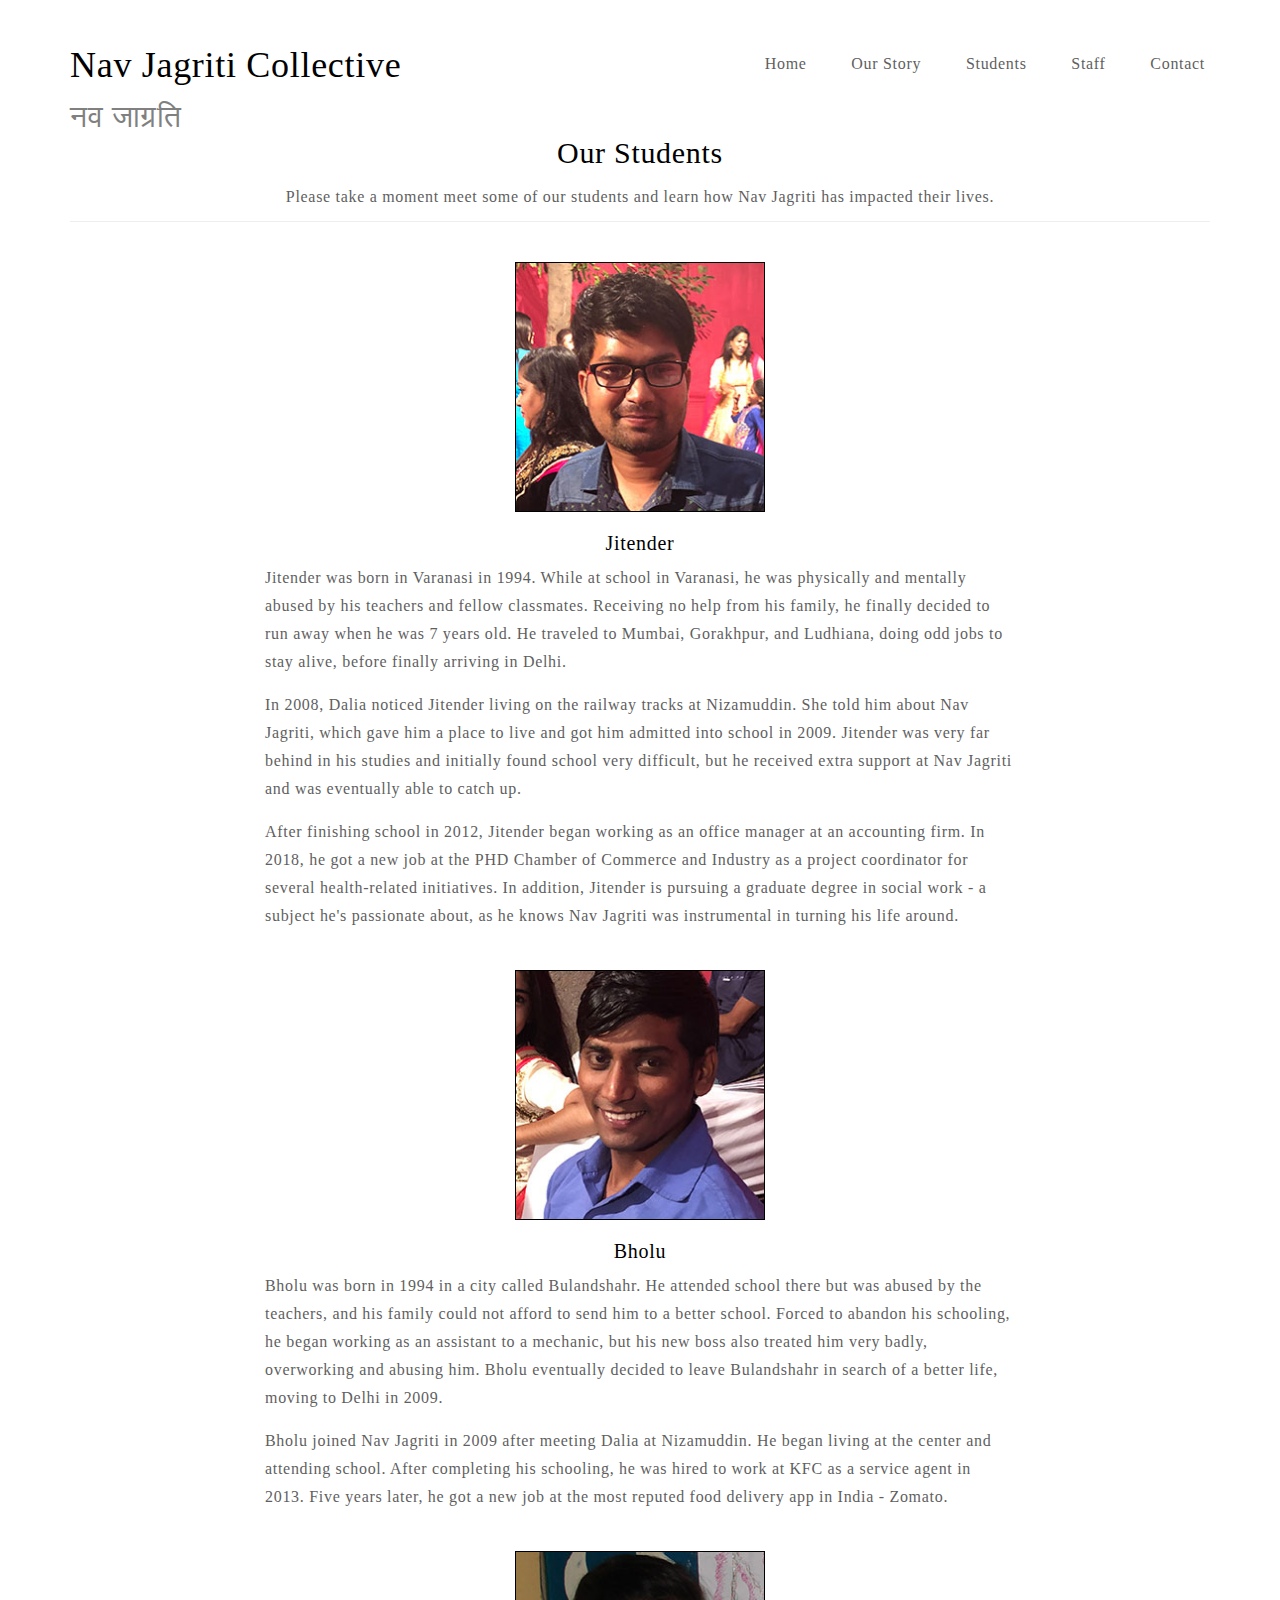
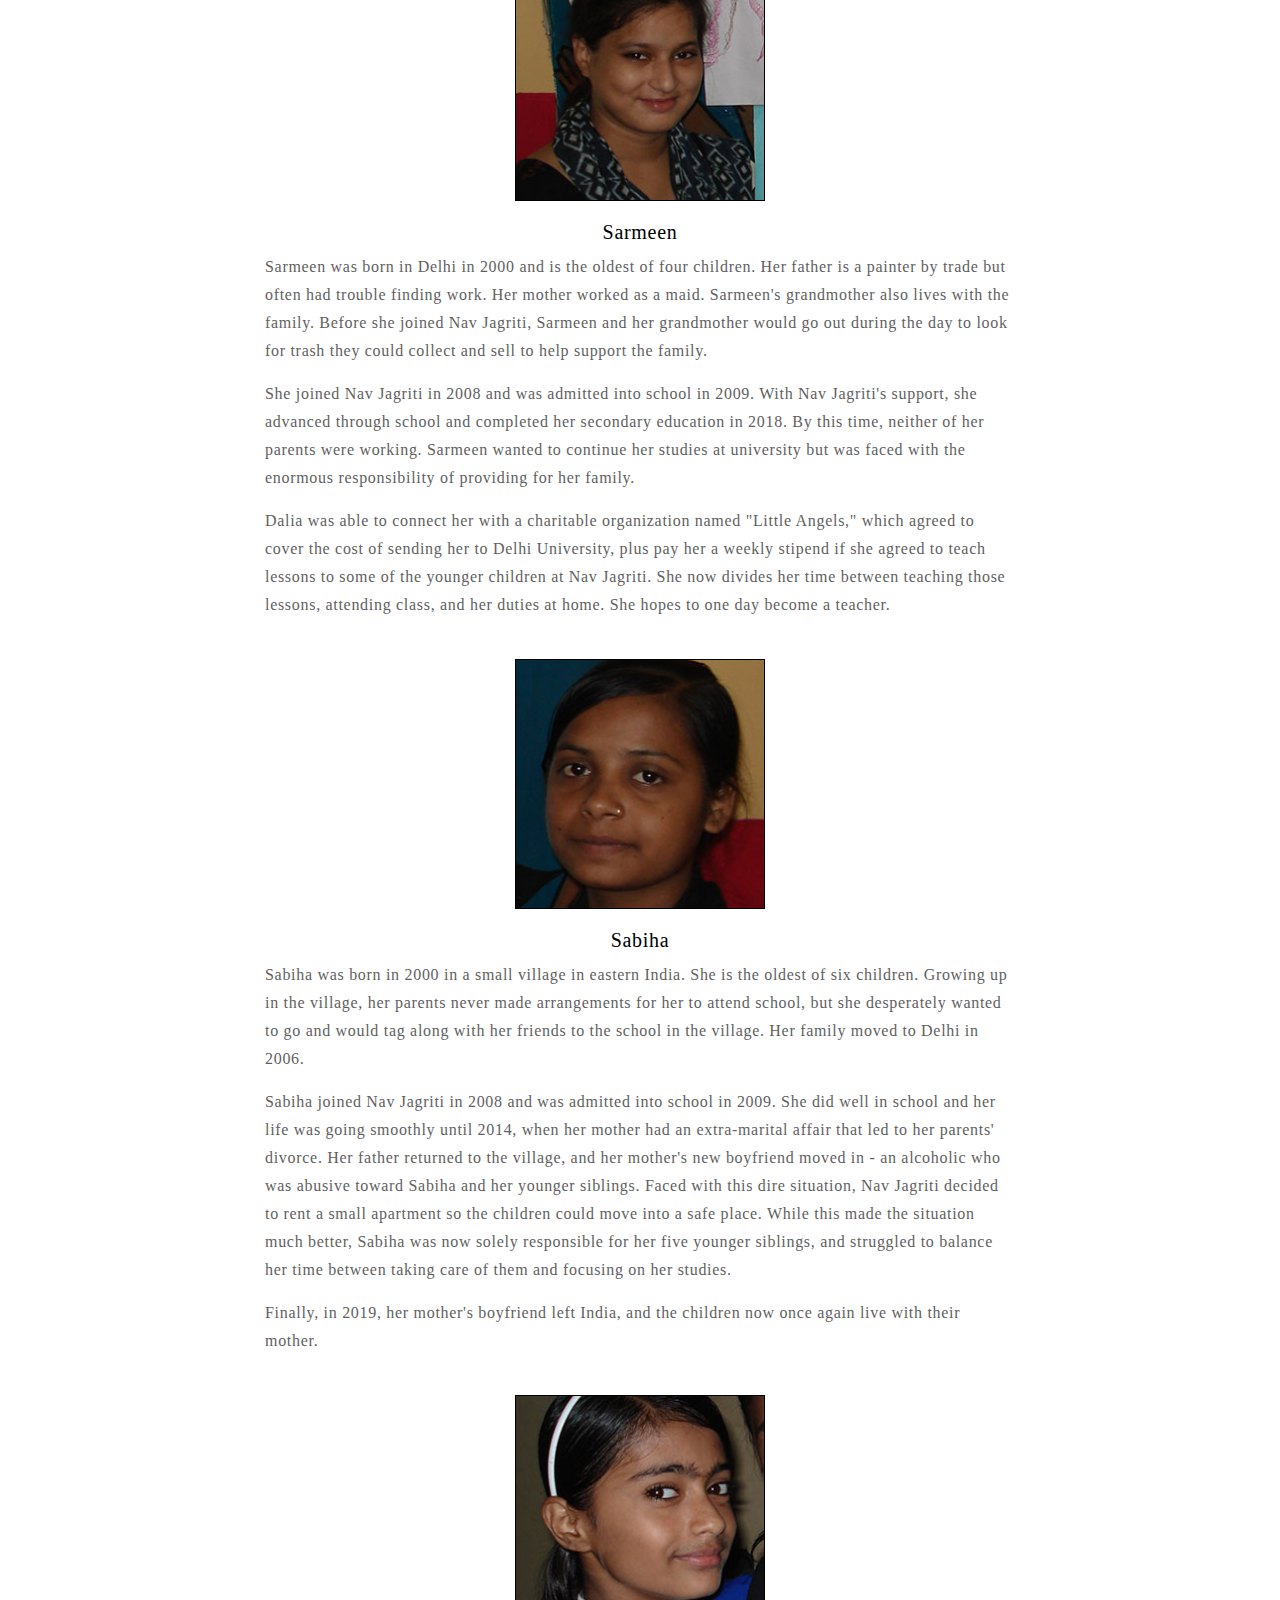
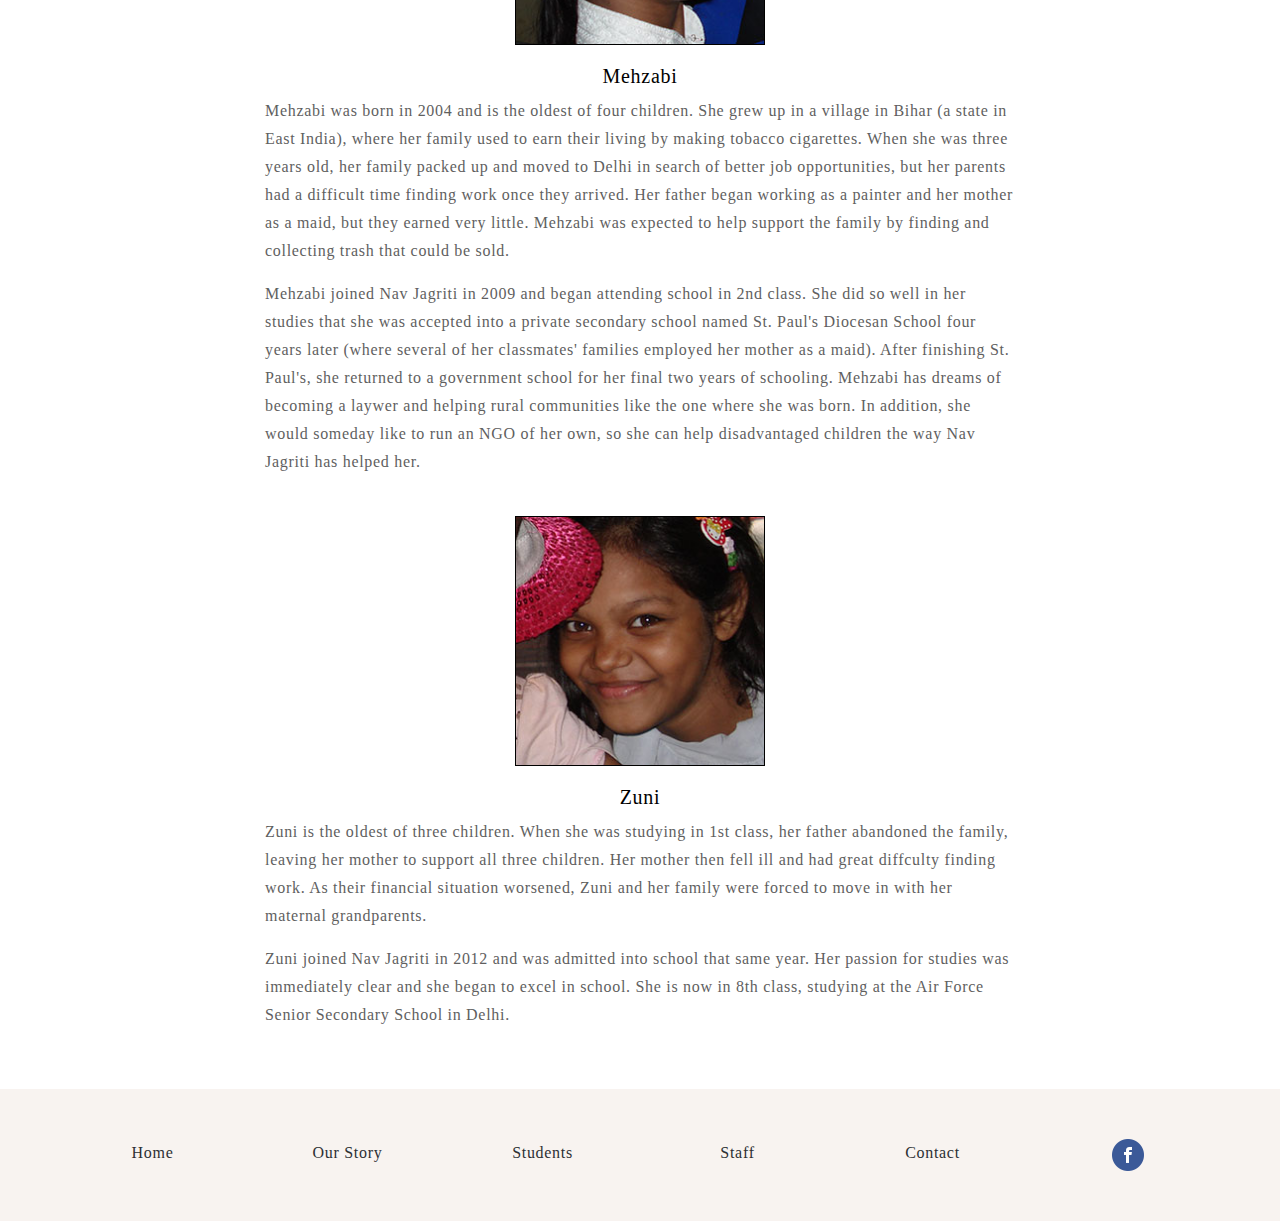
<file: students/index.html>
<html>
  <head>
    <title>Nav Jagriti Collective</title>
    <link rel="icon" href="../favicon.ico" />
    <link rel="stylesheet" href="https://stackpath.bootstrapcdn.com/bootstrap/3.4.1/css/bootstrap.min.css" integrity="sha384-HSMxcRTRxnN+Bdg0JdbxYKrThecOKuH5zCYotlSAcp1+c8xmyTe9GYg1l9a69psu" crossorigin="anonymous" />
    <link rel="stylesheet" type="text/css" href="../styles.css" />
    <script src="https://ajax.googleapis.com/ajax/libs/jquery/3.4.1/jquery.min.js"></script>
    <script src="https://maxcdn.bootstrapcdn.com/bootstrap/3.3.7/js/bootstrap.min.js" integrity="sha384-Tc5IQib027qvyjSMfHjOMaLkfuWVxZxUPnCJA7l2mCWNIpG9mGCD8wGNIcPD7Txa" crossorigin="anonymous"></script>
    <meta name="description" content="The official website of Nav Jagriti Collective - an Indian NGO dedicated to improving the lives of children living around the Hazrat Nizamuddin railway station in Delhi." />
    <meta name="viewport" content="width=device-width" />
    <meta http-equiv="Content-Type" content="text/html; charset=utf-8" />
  </head>
  <body>
    <header>
      <nav class="navbar navbar-default">
        <div class="container-fluid">
          <div class="navbar-header">
            <button id="mobile-nav-button" type="button" class="navbar-toggle collapsed" data-toggle="collapse" data-target="#bs-example-navbar-collapse-1" aria-expanded="false">
              <span class="sr-only">Toggle navigation</span>
              <span class="icon-bar"></span>
              <span class="icon-bar"></span>
              <span class="icon-bar"></span>
            </button>
          </div>
          <div class="collapse navbar-collapse" id="bs-example-navbar-collapse-1">
            <ul class="nav navbar-nav">
              <li><a href="/">Home</a></li> 
              <li><a href="/ourstory">Our Story</a></li>
              <li><a href="/students">Students</a></li>
              <li><a href="/staff">Staff</a></li> 
              <li><a href="/contact">Contact</a></li>
            </ul>
          </div>
        </div>
      </nav>
      <div class="container">
        <div class="row">
          <div class="col-xs-12">
            <h1>Nav Jagriti Collective</h1>
            <h2>नव जाग्रति</h2>
            <h3 class="with-subheader">Our Students</h3>
            <p class="section-subheader">Please take a moment meet some of our students and learn how Nav Jagriti has impacted their lives.</p>
            <hr />
            <ul class="nav-menu hidden-xs hidden-sm">
              <li><a href="/">Home</a></li>
              <li><a href="/ourstory">Our Story</a></li>
              <li><a href="/students">Students</a></li>
              <li><a href="/staff">Staff</a></li>
              <li><a href="/contact">Contact</a></li>
            </ul>
          </div>
        </div>
      </div>
    </header>
    <div class="students">
      <div class="container main-content-desktop-margin">
        <div class="row">
          <div class="col-xs-12 col-md-8 col-md-offset-2 student-bio">
            <img src="../images/jitender.jpg" />
            <h4>Jitender</h4>
            <p>Jitender was born in Varanasi in 1994. While at school in Varanasi, he was physically and mentally abused by his teachers and fellow classmates. Receiving no help from his family, he finally decided to run away when he was 7 years old. He traveled to Mumbai, Gorakhpur, and Ludhiana, doing odd jobs to stay alive, before finally arriving in Delhi.</p>
            <p>In 2008, Dalia noticed Jitender living on the railway tracks at Nizamuddin. She told him about Nav Jagriti, which gave him a place to live and got him admitted into school in 2009. Jitender was very far behind in his studies and initially found school very difficult, but he received extra support at Nav Jagriti and was eventually able to catch up.</p>
            <p>After finishing school in 2012, Jitender began working as an office manager at an accounting firm. In 2018, he got a new job at the PHD Chamber of Commerce and Industry as a project coordinator for several health-related initiatives. In addition, Jitender is pursuing a graduate degree in social work - a subject he's passionate about, as he knows Nav Jagriti was instrumental in turning his life around.</p>
          </div>
        </div>
        <div class="row">
          <div class="col-xs-12 col-md-8 col-md-offset-2 student-bio">
            <img src="../images/bholu.jpg" />
            <h4>Bholu</h4>
            Bholu was born in 1994 in a city called Bulandshahr. He attended school there but was abused by the teachers, and his family could not afford to send him to a better school. Forced to abandon his schooling, he began working as an assistant to a mechanic, but his new boss also treated him very badly, overworking and abusing him. Bholu eventually decided to leave Bulandshahr in search of a better life, moving to Delhi in 2009.</p><p>Bholu joined Nav Jagriti in 2009 after meeting Dalia at Nizamuddin. He began living at the center and attending school. After completing his schooling, he was hired to work at KFC as a service agent in 2013. Five years later, he got a new job at the most reputed food delivery app in India - Zomato.</p>
          </div>
        </div>
        <div class="row">
          <div class="col-xs-12 col-md-8 col-md-offset-2 student-bio">
            <img src="../images/sarmeen.jpg" />
            <h4>Sarmeen</h4>
            <p>Sarmeen was born in Delhi in 2000 and is the oldest of four children. Her father is a painter by trade but often had trouble finding work. Her mother worked as a maid. Sarmeen's grandmother also lives with the family. Before she joined Nav Jagriti, Sarmeen and her grandmother would go out during the day to look for trash they could collect and sell to help support the family.</p>
            <p>She joined Nav Jagriti in 2008 and was admitted into school in 2009. With Nav Jagriti's support, she advanced through school and completed her secondary education in 2018. By this time, neither of her parents were working. Sarmeen wanted to continue her studies at university but was faced with the enormous responsibility of providing for her family.</p><p>Dalia was able to connect her with a charitable organization named "Little Angels," which agreed to cover the cost of sending her to Delhi University, plus pay her a weekly stipend if she agreed to teach lessons to some of the younger children at Nav Jagriti. She now divides her time between teaching those lessons, attending class, and her duties at home. She hopes to one day become a teacher.</p>
          </div>
        </div>
        <div class="row">
          <div class="col-xs-12 col-md-8 col-md-offset-2 student-bio">
            <img src="../images/sabitha.jpg" />
            <h4>Sabiha</h4>
            <p>Sabiha was born in 2000 in a small village in eastern India. She is the oldest of six children. Growing up in the village, her parents never made arrangements for her to attend school, but she desperately wanted to go and would tag along with her friends to the school in the village. Her family moved to Delhi in 2006.</p><p>Sabiha joined Nav Jagriti in 2008 and was admitted into school in 2009. She did well in school and her life was going smoothly until 2014, when her mother had an extra-marital affair that led to her parents' divorce. Her father returned to the village, and her mother's new boyfriend moved in - an alcoholic who was abusive toward Sabiha and her younger siblings. Faced with this dire situation, Nav Jagriti decided to rent a small apartment so the children could move into a safe place. While this made the situation much better, Sabiha was now solely responsible for her five younger siblings, and struggled to balance her time between taking care of them and focusing on her studies.</p><p>Finally, in 2019, her mother's boyfriend left India, and the children now once again live with their mother.</p>
          </div>
        </div>
        <div class="row">
          <div class="col-xs-12 col-md-8 col-md-offset-2 student-bio">
            <img src="../images/mehzabi.jpg" />
            <h4>Mehzabi</h4>
            <p>Mehzabi was born in 2004 and is the oldest of four children. She grew up in a village in Bihar (a state in East India), where her family used to earn their living by making tobacco cigarettes. When she was three years old, her family packed up and moved to Delhi in search of better job opportunities, but her parents had a difficult time finding work once they arrived. Her father began working as a painter and her mother as a maid, but they earned very little. Mehzabi was expected to help support the family by finding and collecting trash that could be sold.</p>
            <p>Mehzabi joined Nav Jagriti in 2009 and began attending school in 2nd class. She did so well in her studies that she was accepted into a private secondary school named St. Paul's Diocesan School four years later (where several of her classmates' families employed her mother as a maid). After finishing St. Paul's, she returned to a government school for her final two years of schooling. Mehzabi has dreams of becoming a laywer and helping rural communities like the one where she was born. In addition, she would someday like to run an NGO of her own, so she can help disadvantaged children the way Nav Jagriti has helped her.</p>
          </div>
        </div>
        <div class="row">
          <div class="col-xs-12 col-md-8 col-md-offset-2 student-bio">
            <img src="../images/zuni.jpg" />
            <h4>Zuni</h4>
            <p>Zuni is the oldest of three children. When she was studying in 1st class, her father abandoned the family, leaving her mother to support all three children. Her mother then fell ill and had great diffculty finding work. As their financial situation worsened, Zuni and her family were forced to move in with her maternal grandparents.</p>
            <p>Zuni joined Nav Jagriti in 2012 and was admitted into school that same year. Her passion for studies was immediately clear and she began to excel in school. She is now in 8th class, studying at the Air Force Senior Secondary School in Delhi.</p>
          </div>
        </div>
      </div>
    </div>
    <footer>
      <div class="container">
        <div class="row">
          <div class="col-xs-12 col-md-2">
            <a href="/">Home</a>
          </div>
          <div class="col-xs-12 col-md-2">
            <a href="/ourstory">Our Story</a>
          </div>
          <div class="col-xs-12 col-md-2">
            <a href="/students">Students</a>
          </div>
          <div class="col-xs-12 col-md-2">
            <a href="/staff">Staff</a>
          </div>
          <div class="col-xs-12 col-md-2">
            <a href="">Contact</a>
          </div>
          <div class="col-xs-12 col-md-2">
            <a href="https://www.facebook.com/Navjagriti-collective-1755389054719475" target="_blank">
              <img src="../images/facebook.png" />
            </a>
          </div>
        </div>
      </div>
    </footer>
  </body>
</html>
</file>
<file: styles.css>
*:focus{outline:none}a,a:hover{color:inherit;text-decoration:inherit}a:focus{color:inherit;text-decoration:none}h1,h2,h3,h4,h5,h6{margin:0;font-weight:normal}hr{margin:0}img{-webkit-user-drag:none}p{margin:0}ul,ol{padding:0;margin:0}li{list-style:none}@font-face{font-family:'TeachableSans-Regular';src:url("http://d2oz8i5n9se8ej.cloudfront.net/fonts/teachable-sans/TeachableSans-Regular.eot");src:url("http://d2oz8i5n9se8ej.cloudfront.net/fonts/teachable-sans/TeachableSans-Regular.eot?#iefix") format("embedded-opentype"),url("http://d2oz8i5n9se8ej.cloudfront.net/fonts/teachable-sans/TeachableSans-Regular.woff") format("woff"),url("http://d2oz8i5n9se8ej.cloudfront.net/fonts/teachable-sans/TeachableSans-Regular.ttf") format("truetype")}@font-face{font-family:"TeachableSans-Medium";src:url("http://d2oz8i5n9se8ej.cloudfront.net/fonts/teachable-sans/TeachableSans-Medium.eot");src:url("http://d2oz8i5n9se8ej.cloudfront.net/fonts/teachable-sans/TeachableSans-Medium.eot?#iefix") format("embedded-opentype"),url("http://d2oz8i5n9se8ej.cloudfront.net/fonts/teachable-sans/TeachableSans-Medium.woff") format("woff"),url("http://d2oz8i5n9se8ej.cloudfront.net/fonts/teachable-sans/TeachableSans-Medium.ttf") format("truetype")}@font-face{font-family:'TeachableSans-SemiBold';src:url("http://d2oz8i5n9se8ej.cloudfront.net/fonts/teachable-sans/TeachableSans-SemiBold.eot");src:url("http://d2oz8i5n9se8ej.cloudfront.net/fonts/teachable-sans/TeachableSans-SemiBold.eot?#iefix") format("embedded-opentype"),url("http://d2oz8i5n9se8ej.cloudfront.net/fonts/teachable-sans/TeachableSans-SemiBold.woff") format("woff"),url("http://d2oz8i5n9se8ej.cloudfront.net/fonts/teachable-sans/TeachableSans-SemiBold.ttf") format("truetype")}@font-face{font-family:'TeachableSans-Bold';src:url("http://d2oz8i5n9se8ej.cloudfront.net/fonts/teachable-sans/TeachableSans-Bold.eot");src:url("http://d2oz8i5n9se8ej.cloudfront.net/fonts/teachable-sans/TeachableSans-Bold.eot?#iefix") format("embedded-opentype"),url("http://d2oz8i5n9se8ej.cloudfront.net/fonts/teachable-sans/TeachableSans-Bold.woff") format("woff"),url("http://d2oz8i5n9se8ej.cloudfront.net/fonts/teachable-sans/TeachableSans-Bold.ttf") format("truetype")}@font-face{font-family:'TeachableSans-ExtraBold';src:url("http://d2oz8i5n9se8ej.cloudfront.net/fonts/teachable-sans/TeachableSans-ExtraBold.eot");src:url("http://d2oz8i5n9se8ej.cloudfront.net/fonts/teachable-sans/TeachableSans-ExtraBold.eot?#iefix") format("embedded-opentype"),url("http://d2oz8i5n9se8ej.cloudfront.net/fonts/teachable-sans/TeachableSans-ExtraBold.woff") format("woff"),url("http://d2oz8i5n9se8ej.cloudfront.net/fonts/teachable-sans/TeachableSans-ExtraBold.ttf") format("truetype")}@font-face{font-family:'Domine-Regular';src:url("http://d2oz8i5n9se8ej.cloudfront.net/fonts/domine/Domine-Regular.eot");src:url("http://d2oz8i5n9se8ej.cloudfront.net/fonts/domine/Domine-Regular.eot?#iefix") format("embedded-opentype"),url("http://d2oz8i5n9se8ej.cloudfront.net/fonts/domine/Domine-Regular.woff") format("woff"),url("http://d2oz8i5n9se8ej.cloudfront.net/fonts/domine/Domine-Regular.ttf") format("truetype")}@font-face{font-family:'Domine-Bold';src:url("http://d2oz8i5n9se8ej.cloudfront.net/fonts/domine/Domine-Bold.eot");src:url("http://d2oz8i5n9se8ej.cloudfront.net/fonts/domine/Domine-Bold.eot?#iefix") format("embedded-opentype"),url("http://d2oz8i5n9se8ej.cloudfront.net/fonts/domine/Domine-Bold.woff") format("woff"),url("http://d2oz8i5n9se8ej.cloudfront.net/fonts/domine/Domine-Bold.ttf") format("truetype")}body{font-family:'TeachableSans-Regular';color:#5f5f5f;font-size:16px;line-height:28px;letter-spacing:0.7px;text-rendering:optimizeLegibility;-webkit-font-smoothing:antialiased}header{padding:40px 0}@media (max-width: 991px){header{text-align:center;padding-top:0}}@media (min-width: 992px){header nav{display:none}}header h1{font-family:'TeachableSans-SemiBold';line-height:50px;color:black;margin-bottom:10px}header h2{color:gray}header h3{color:black;line-height:40px;text-align:center;font-family:'TeachableSans-SemiBold';font-size:30px;margin-bottom:20px}@media (max-width: 991px){header h3{margin-top:10px}}header h3.with-subheader{margin-bottom:10px}header p.section-subheader{text-align:center;margin-bottom:10px}header ul.nav-menu{position:absolute;right:0;top:0}header ul.nav-menu li{display:inline-block;padding:10px 20px}header ul.nav-menu li:hover{color:#337ab7}.button-row{text-align:center}.button-row a{font-size:16px;font-family:'TeachableSans-Bold';margin-bottom:40px}.homepage{font-size:20px;text-align:center}.homepage .row.images img{width:100%;margin-bottom:30px}.homepage p{margin-bottom:20px}.homepage p:last-of-type{margin-bottom:40px}@media (min-width: 992px){.main-content-desktop-margin{margin-bottom:20px}}.our-story p{margin-bottom:20px}.our-story p:last-of-type{margin-bottom:40px}.our-story p.list-header{margin-bottom:10px}.our-story p a{text-decoration:underline}.our-story h4{font-family:'TeachableSans-SemiBold';color:black;margin-bottom:20px}.our-story ul{padding-left:20px;margin-bottom:20px}.our-story li{list-style-type:disc}.our-story img{width:250px;height:250px;display:block;margin:auto}@media (max-width: 991px){.our-story img{margin-bottom:30px}}@media (min-width: 992px){.our-story img:not(:last-of-type){margin-bottom:40px}}.our-story img.desktop-only{display:none}@media (min-width: 992px){.our-story img.desktop-only{display:block}}.our-story .video-container{text-align:center;margin-bottom:40px}.our-story .video-container iframe{max-width:100%}.our-story .video-container p.video-caption{margin-top:10px;color:black;font-family:'TeachableSans-SemiBold'}.student-bio h4,.staff-bio h4{text-align:center;font-family:'TeachableSans-SemiBold';font-size:20px;color:black;margin-bottom:10px}.student-bio img,.staff-bio img{display:block;width:250px;height:250px;border:solid 1px black;margin:auto;margin-bottom:20px}.student-bio p:not(:last-of-type),.staff-bio p:not(:last-of-type){margin-bottom:15px}.student-bio p:last-of-type,.staff-bio p:last-of-type{margin-bottom:40px}.contact{font-size:20px;text-align:center}.contact p{margin-bottom:20px}.contact p:last-of-type{margin-bottom:40px}.contact a{color:black;font-family:'TeachableSans-Bold'}footer{background-color:#f8f3f0}@media (max-width: 991px){footer{padding-top:20px}}footer .row div{text-align:center;color:#2c2f33}@media (max-width: 991px){footer .row div{padding:20px}footer .row div:nth-of-type(6){padding-bottom:50px}}@media (min-width: 992px){footer .row div{padding:50px 0}}footer .row div a:hover{text-decoration:underline}footer img{width:32px;height:32px}
/*# sourceMappingURL=styles.css.map */
</file>
